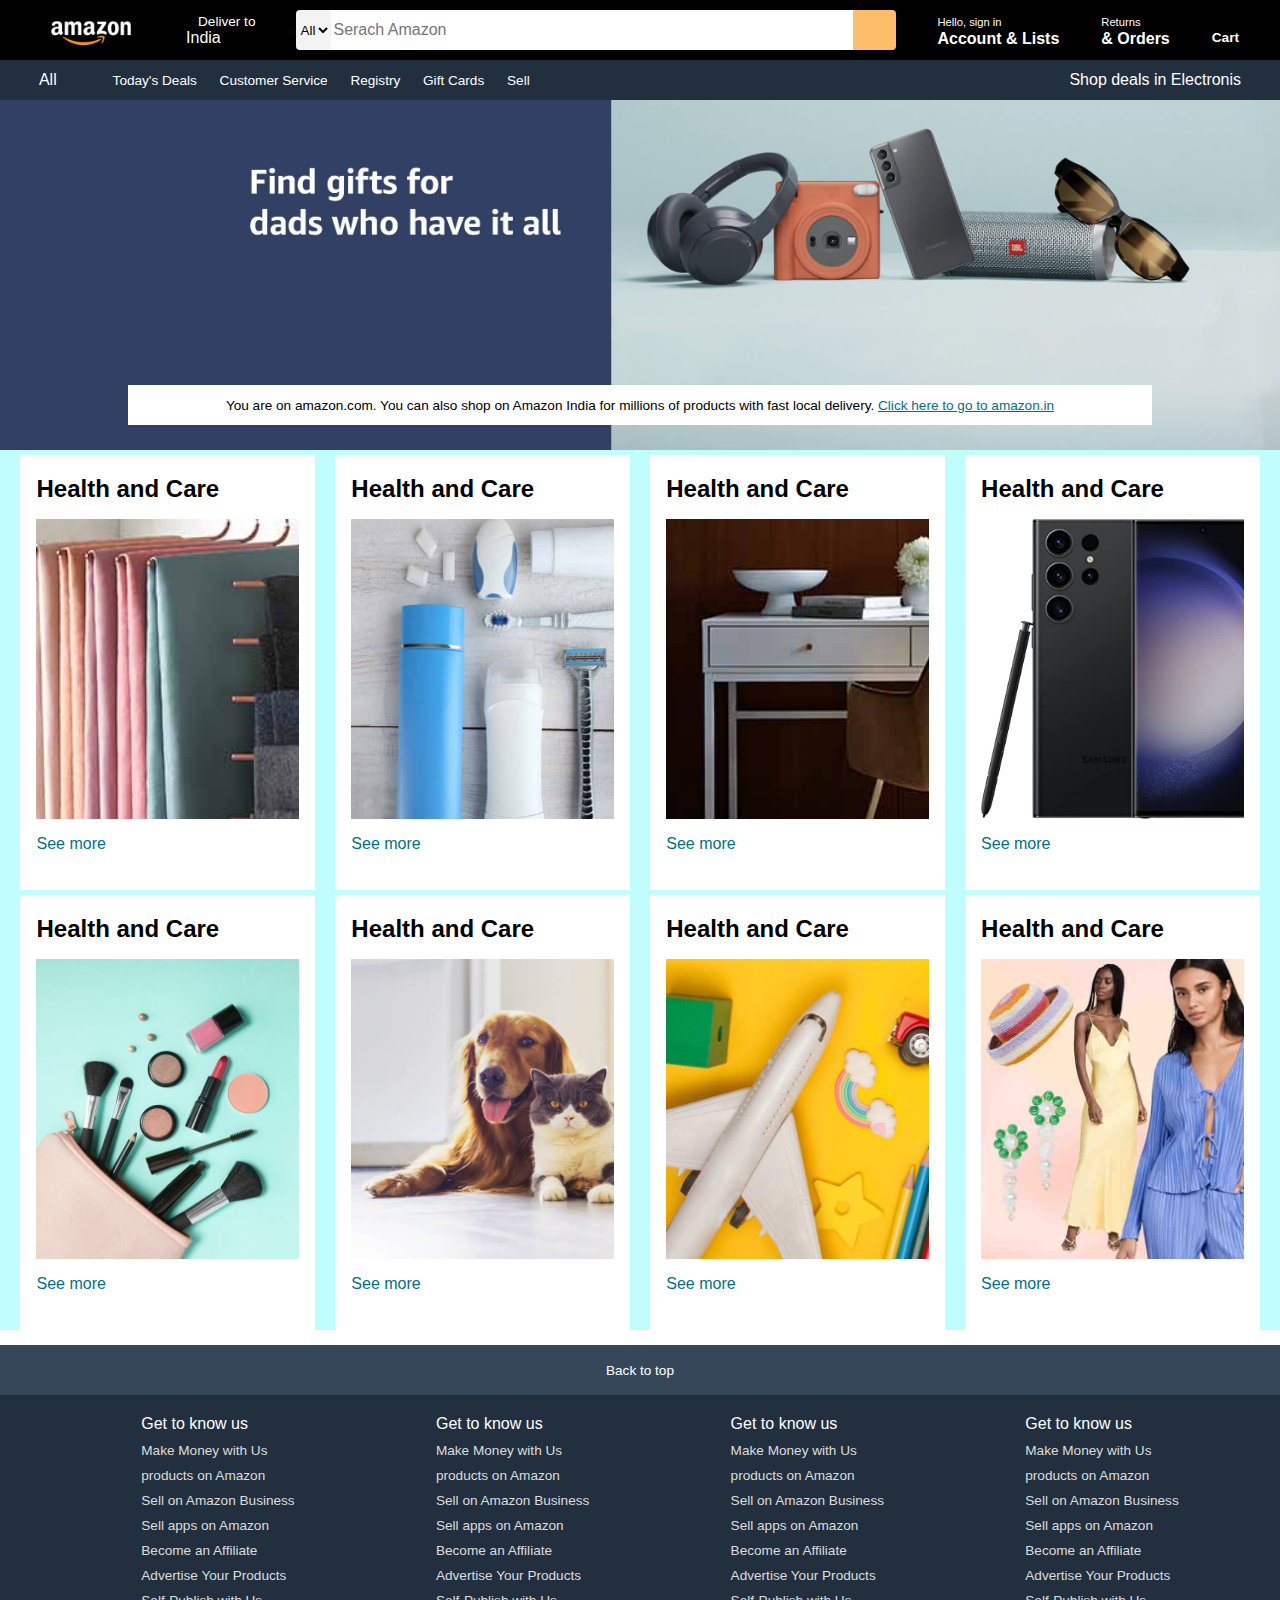
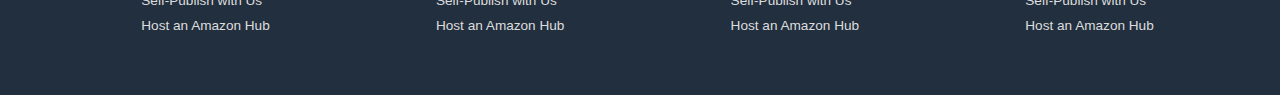
<file: Amazon clone/index.html>
<!DOCTYPE html>
<html lang="en">
<head>
    <meta charset="UTF-8">
    <meta name="viewport" content="width=device-width, initial-scale=1.0">
    <title>Amazon</title>
    <link rel="stylesheet" href="https://cdnjs.cloudflare.com/ajax/libs/font-awesome/6.5.1/css/all.min.css" integrity="sha512-DTOQO9RWCH3ppGqcWaEA1BIZOC6xxalwEsw9c2QQeAIftl+Vegovlnee1c9QX4TctnWMn13TZye+giMm8e2LwA==" crossorigin="anonymous" referrerpolicy="no-referrer" />
    <link rel="stylesheet" href="style.css">
</head>
<body>
   <header>
    <div class="navbar">
        <div class="navlogo border">
            <div class="logo">

            </div>
        </div>
        <div class="nav-addres border">
            <p class="add-first">Deliver to</p>
            <div class="add-icon">
            <i class="fa-solid fa-location-dot"></i>
           <p class="add-second">India</p>
        </div>
        </div>
    
    <div class="nav-search">
        <select class="select-box" >
            <option value="#">All</option>
        </select>
        <input placeholder="Serach Amazon" class="search-input">
        <div class="search-icon">
            <i class="fa-solid fa-magnifying-glass"></i>
        </div>
    </div>
    <div class="nav-signin border">
        <p><span>Hello, sign in</span></p>
        <p class="nav-sec" >Account & Lists</p>
    </div>
    <div class="return border">
        <p><span>Returns</span></p>
        <p class="nav-sec" >& Orders</p>
    </div>
    <div class="nav-cart border">
        
        <i class="fa-solid fa-cart-shopping"></i>
        Cart
    </div>
    </div>
    <div class="panel ">
        <div class="panel-all ">
            <i class="fa-solid fa-bars"></i>
            All
        </div>
        <div class="panel-ops ">
            <p>Today's Deals </p>
            <p>Customer Service</p>
              <p>Registry</p>  
              <p>  Gift Cards</p>
              <p>Sell</p>
        </div>
        <div class="panel-deals"></div>
        Shop deals in Electronis
    </div>
    <div class="hero-sec">
        <div class="hero-msg">
            <p>You are on amazon.com. You can also shop on Amazon India for millions of products with fast local delivery. <a href="#">Click here to go to amazon.in</a></p>
        </div>
    </div>

    
   </header>
   <div class="shop-sec">
    <div class="box1 box">
        <div class="box-content">
            <h2>Health and Care</h2>
            <div class="box-img" style="background-image: url('box1_image.jpg');"></div>
            <p>See more</p>
        </div>
    </div>
    <div class="box2 box">
        <div class="box-content">
            <h2>Health and Care</h2>
            <div class="box-img" style="background-image: url('box2_image.jpg');"></div>
            <p>See more</p>
        </div>
    </div>
    <div class="box3 box">
        <div class="box-content">
            <h2>Health and Care</h2>
            <div class="box-img" style="background-image: url('box3_image.jpg');"></div>
            <p>See more</p>
        </div>
    </div>
    <div class="box4 box">
        <div class="box-content">
            <h2>Health and Care</h2>
            <div class="box-img" style="background-image: url('box4_image.jpg');"></div>
            <p>See more</p>
        </div>
    </div>
    <div class="box5 box">
        <div class="box-content">
            <h2>Health and Care</h2>
            <div class="box-img" style="background-image: url('box5_image.jpg');"></div>
            <p>See more</p>
        </div>
    </div>
    <div class="box6 box">
        <div class="box-content">
            <h2>Health and Care</h2>
            <div class="box-img" style="background-image: url('box6_image.jpg');"></div>
            <p>See more</p>
        </div>
    </div>
    <div class="box7 box">
        <div class="box-content">
            <h2>Health and Care</h2>
            <div class="box-img" style="background-image: url('box7_image.jpg');"></div>
            <p>See more</p>
        </div>
    </div>
    <div class="box8 box">
        <div class="box-content">
            <h2>Health and Care</h2>
            <div class="box-img" style="background-image: url('box8_image.jpg');"></div>
            <p>See more</p>
        </div>
    </div>
   </div>
   <footer>
    <div class="panel1-foot">
        Back to top
    </div>
    <div class="panel2-foot">
        <ul>
            <p>Get to know us</p>
            <a href="">Make Money with Us</a>
             <a href="">products on Amazon</a>
            <a href="">Sell on Amazon Business</a>
          <a href="">  Sell apps on Amazon</a>
           <a href=""> Become an Affiliate</a>
            <a href="">Advertise Your Products</a>
          <a href="">  Self-Publish with Us</a>
           <a href=""> Host an Amazon Hub</a>
           
        </ul>
        <ul>
            <p>Get to know us</p>
            <a href="">Make Money with Us</a>
             <a href="">products on Amazon</a>
            <a href="">Sell on Amazon Business</a>
          <a href="">  Sell apps on Amazon</a>
           <a href=""> Become an Affiliate</a>
            <a href="">Advertise Your Products</a>
          <a href="">  Self-Publish with Us</a>
           <a href=""> Host an Amazon Hub</a>
           
        </ul>
        <ul>
            <p>Get to know us</p>
            <a href="">Make Money with Us</a>
             <a href="">products on Amazon</a>
            <a href="">Sell on Amazon Business</a>
          <a href="">  Sell apps on Amazon</a>
           <a href=""> Become an Affiliate</a>
            <a href="">Advertise Your Products</a>
          <a href="">  Self-Publish with Us</a>
           <a href=""> Host an Amazon Hub</a>
           
        </ul>
        <ul>
            <p>Get to know us</p>
            <a href="">Make Money with Us</a>
             <a href="">products on Amazon</a>
            <a href="">Sell on Amazon Business</a>
          <a href="">  Sell apps on Amazon</a>
           <a href=""> Become an Affiliate</a>
            <a href="">Advertise Your Products</a>
          <a href="">  Self-Publish with Us</a>
           <a href=""> Host an Amazon Hub</a>
           
        </ul>
        
    </div>
   </footer>
</body>
</html>
</file>
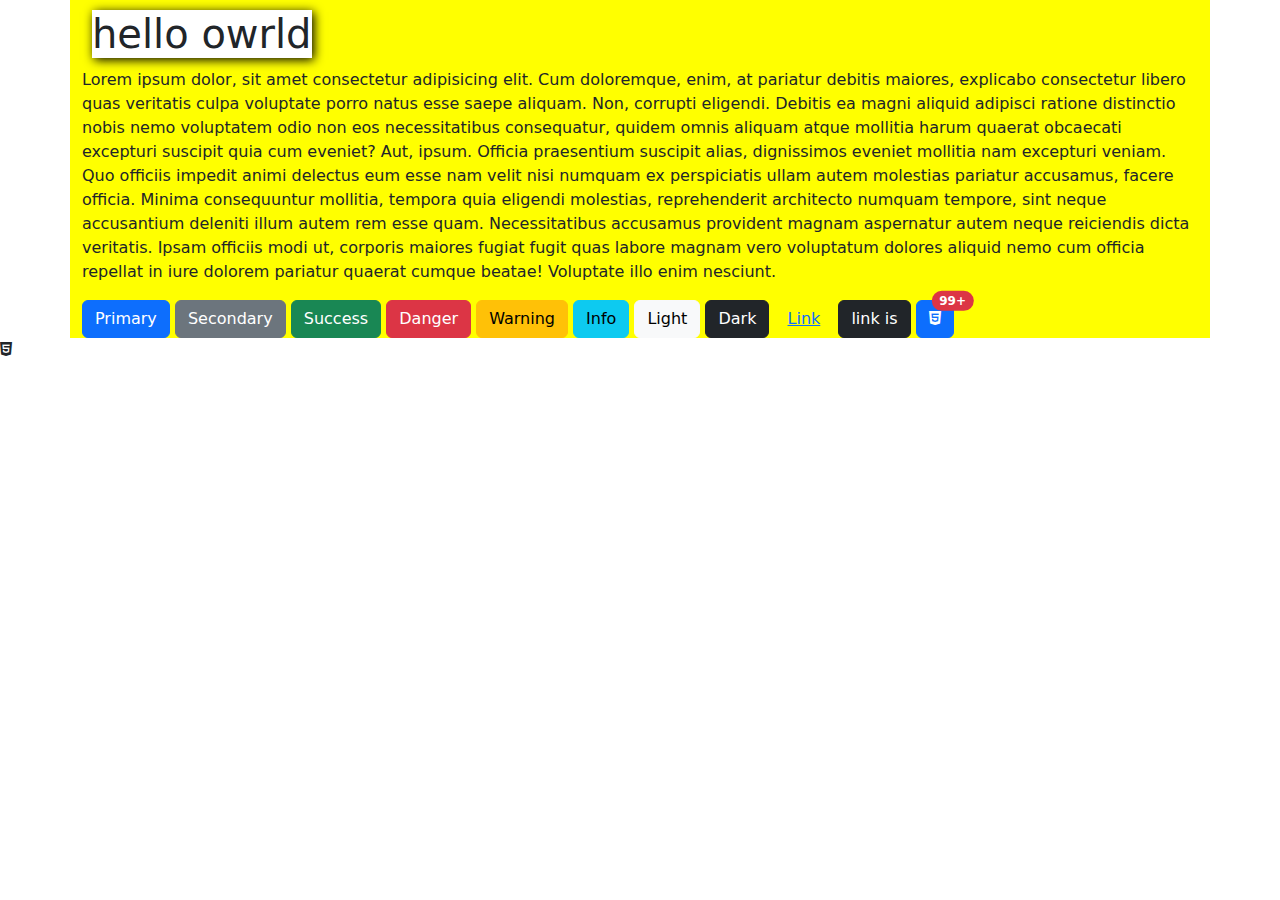
<file: bootstrap/index.html>
<!DOCTYPE html>
<html lang="en">

<head>
    <meta charset="UTF-8">
    <meta name="viewport" content="width=device-width, initial-scale=1.0">
    <title>Document</title>
    <link rel="stylesheet" href="	https://cdn.jsdelivr.net/npm/bootstrap@5.3.3/dist/css/bootstrap.min.css">
    <link rel="stylesheet" href="style.css">
    <link rel="stylesheet" href="https://cdnjs.cloudflare.com/ajax/libs/font-awesome/6.5.2/css/all.min.css">
</head>

<body>
    
    <div class="container">
        <h1>hello owrld</h1>
        <p>Lorem ipsum dolor, sit amet consectetur adipisicing elit. Cum doloremque, enim, at pariatur debitis maiores,
            explicabo consectetur libero quas veritatis culpa voluptate porro natus esse saepe aliquam. Non, corrupti
            eligendi.
            Debitis ea magni aliquid adipisci ratione distinctio nobis nemo voluptatem odio non eos necessitatibus
            consequatur, quidem omnis aliquam atque mollitia harum quaerat obcaecati excepturi suscipit quia cum eveniet?
            Aut, ipsum.
            Officia praesentium suscipit alias, dignissimos eveniet mollitia nam excepturi veniam. Quo officiis impedit
            animi delectus eum esse nam velit nisi numquam ex perspiciatis ullam autem molestias pariatur accusamus, facere
            officia.
            Minima consequuntur mollitia, tempora quia eligendi molestias, reprehenderit architecto numquam tempore, sint
            neque accusantium deleniti illum autem rem esse quam. Necessitatibus accusamus provident magnam aspernatur autem
            neque reiciendis dicta veritatis.
            Ipsam officiis modi ut, corporis maiores fugiat fugit quas labore magnam vero voluptatum dolores aliquid nemo
            cum officia repellat in iure dolorem pariatur quaerat cumque beatae! Voluptate illo enim nesciunt.</p>
           
            <button type="button" class="btn btn-primary">Primary</button>
<button type="button" class="btn btn-secondary">Secondary</button>
<button type="button" class="btn btn-success">Success</button>
<button type="button" class="btn btn-danger">Danger</button>
<button type="button" class="btn btn-warning">Warning</button>
<button type="button" class="btn btn-info">Info</button>
<button type="button" class="btn btn-light">Light</button>
<button type="button" class="btn btn-dark">Dark</button>

<button type="button" class="btn btn-link">Link</button>
<a href="#" class="btn btn-dark">link is</a>
<button type="button" class="btn btn-primary position-relative">
    <i class="fab fa-html5"></i>
    <span class="position-absolute top-0 start-100 translate-middle badge rounded-pill bg-danger">
      99+
      <span class="visually-hidden">unread messages</span>
    </span>
  </button>
            
    </div>
    <i class="fab fa-html5"></i>
    
</body>

</html>
</file>
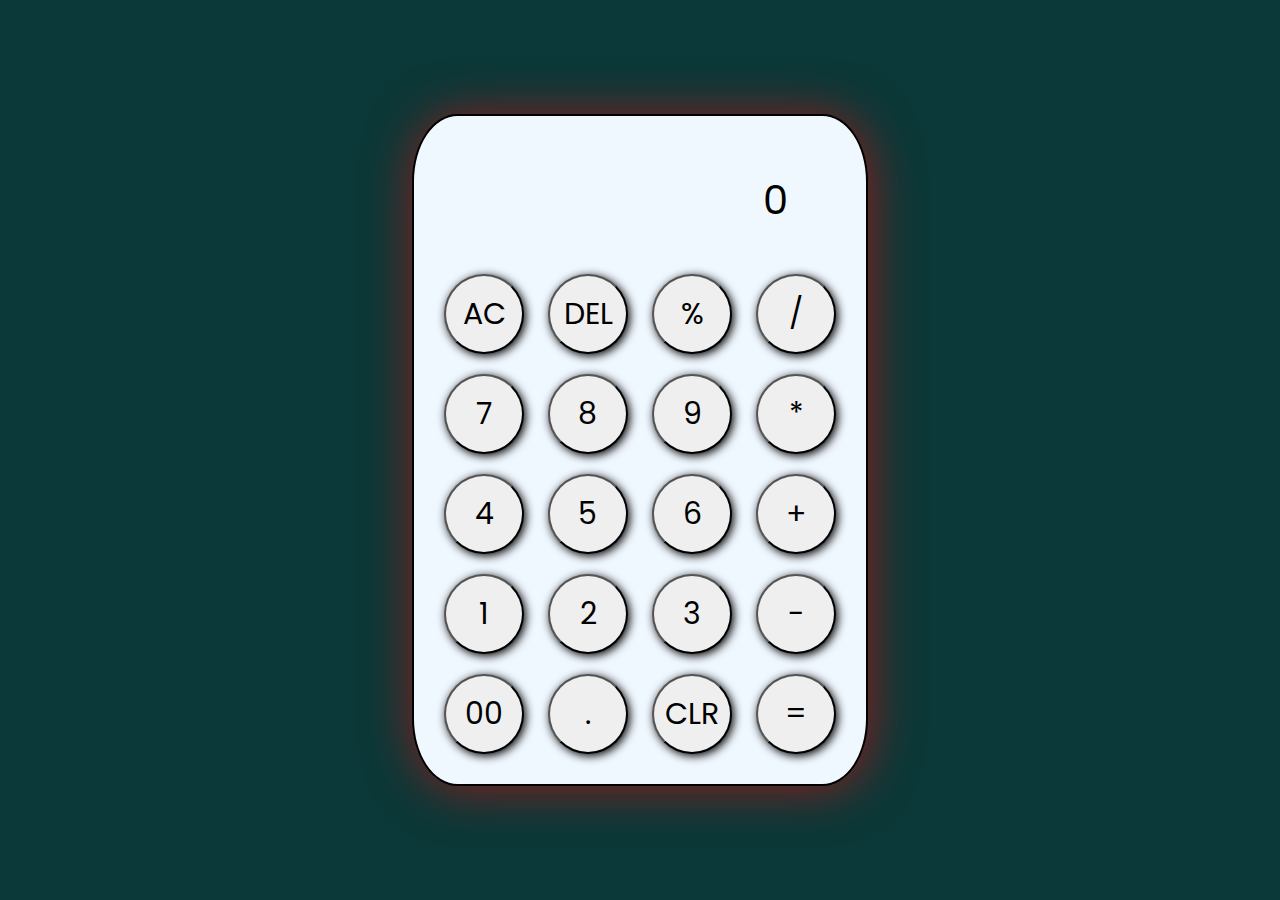
<file: calculator/index.html>
<!DOCTYPE html>
<html lang="en">
<head>
    <meta charset="UTF-8">
    <meta name="viewport" content="width=device-width, initial-scale=1.0">
    <title>calculator</title>
    <link rel="stylesheet" href="style.css">
</head>
<body>
    <div class="container">
        <input type="text" value="0">
        <div>
            <button>AC</button>
            <button>DEL</button>
            <button>%</button>
            <button>/</button>
        </div>
        <div>
            <button>7</button>
            <button>8</button>
            <button>9</button>
            <button>*</button>
        </div>
        <div>
            <button>4</button>
            <button>5</button>
            <button>6</button>
            <button>+</button>
        </div>
        
        <div>
            <button>1</button>
            <button>2</button>
            <button>3</button>
            <button>-</button>
        </div>
        <div>
            <button>00</button>
            <button>.</button>
            <button>CLR</button>
            <button>=</button>
        </div>
    </div>
</body>
</html>
</file>
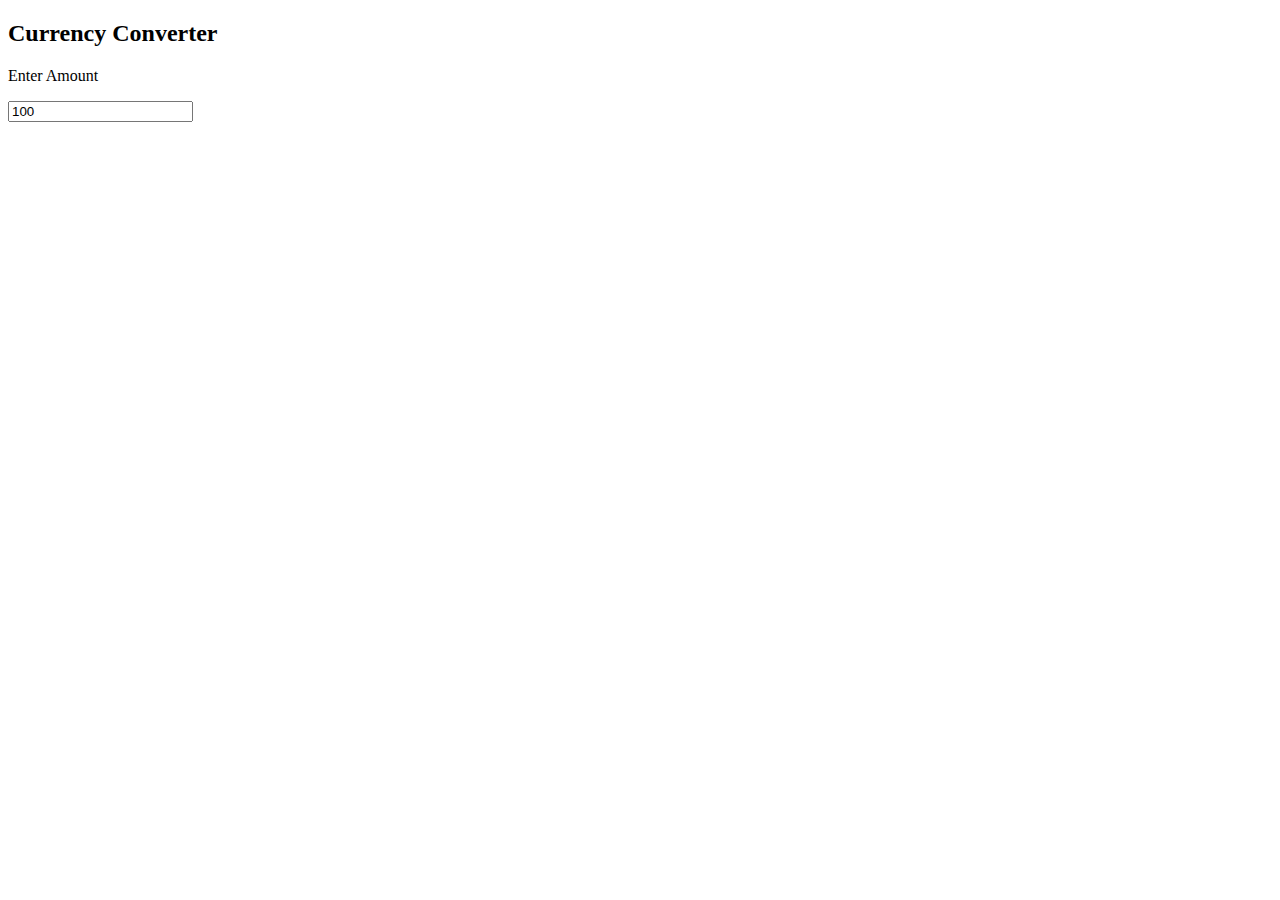
<file: currency converter/index.html>
<!DOCTYPE html>
<html lang="en">
<head>
    <meta charset="UTF-8">
    <meta name="viewport" content="width=device-width, initial-scale=1.0">
    <title>Document</title>
    <link rel="stylesheet" href="style.css">
</head>
<body>
    <h2>Currency Converter</h2>
    <form action="#">
        <div class="amount">
            <p>Enter Amount</p>
            <input value="100" type="text">
        </div>
    </form>
</body>
</html>
</file>
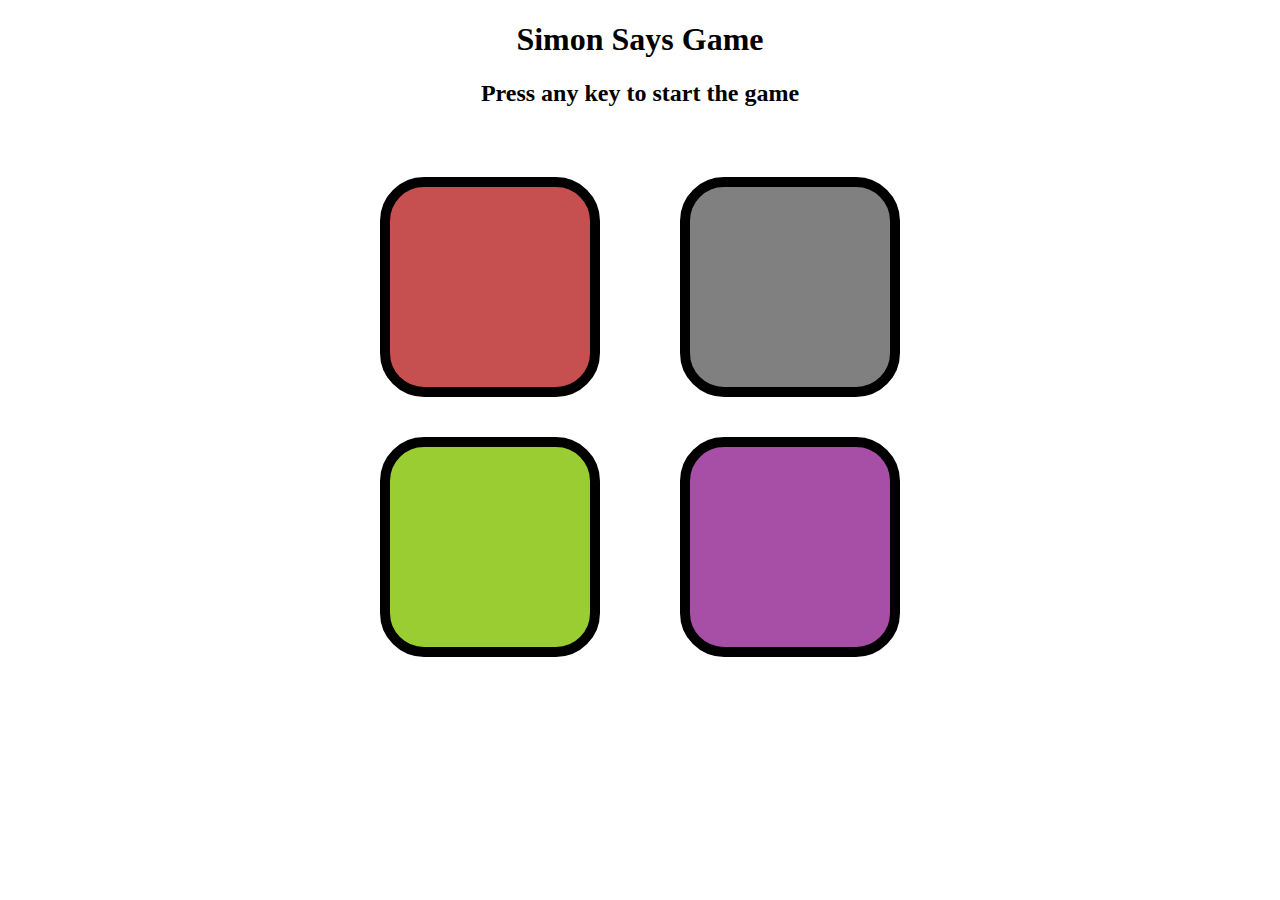
<file: JS Mini Project/index.html>
<!DOCTYPE html>
<html lang="en">

<head>
    <meta charset="UTF-8">
    <meta name="viewport" content="width=device-width, initial-scale=1.0">
    <title>Simon Says Game</title>
    <link rel="stylesheet" href="style.css">
</head>

<body>
    <h1>Simon Says Game</h1>
    <h2>Press any key to start the game</h2>
    <h3></h3>
    <div class="btn-container">
        <div class="line-one">
            <div class="btn red" type="button" id="red"></div>
            <div class="btn yellow" type="button" id="yellow"></div>
        </div>
        <div class="line-two">
            <div class="btn grey" type="button" id="grey"></div>
            <div class="btn purple" type="button" id="purple"></div>
        </div>
    </div>

    <script src="app.js"></script>
</body>

</html>
</file>
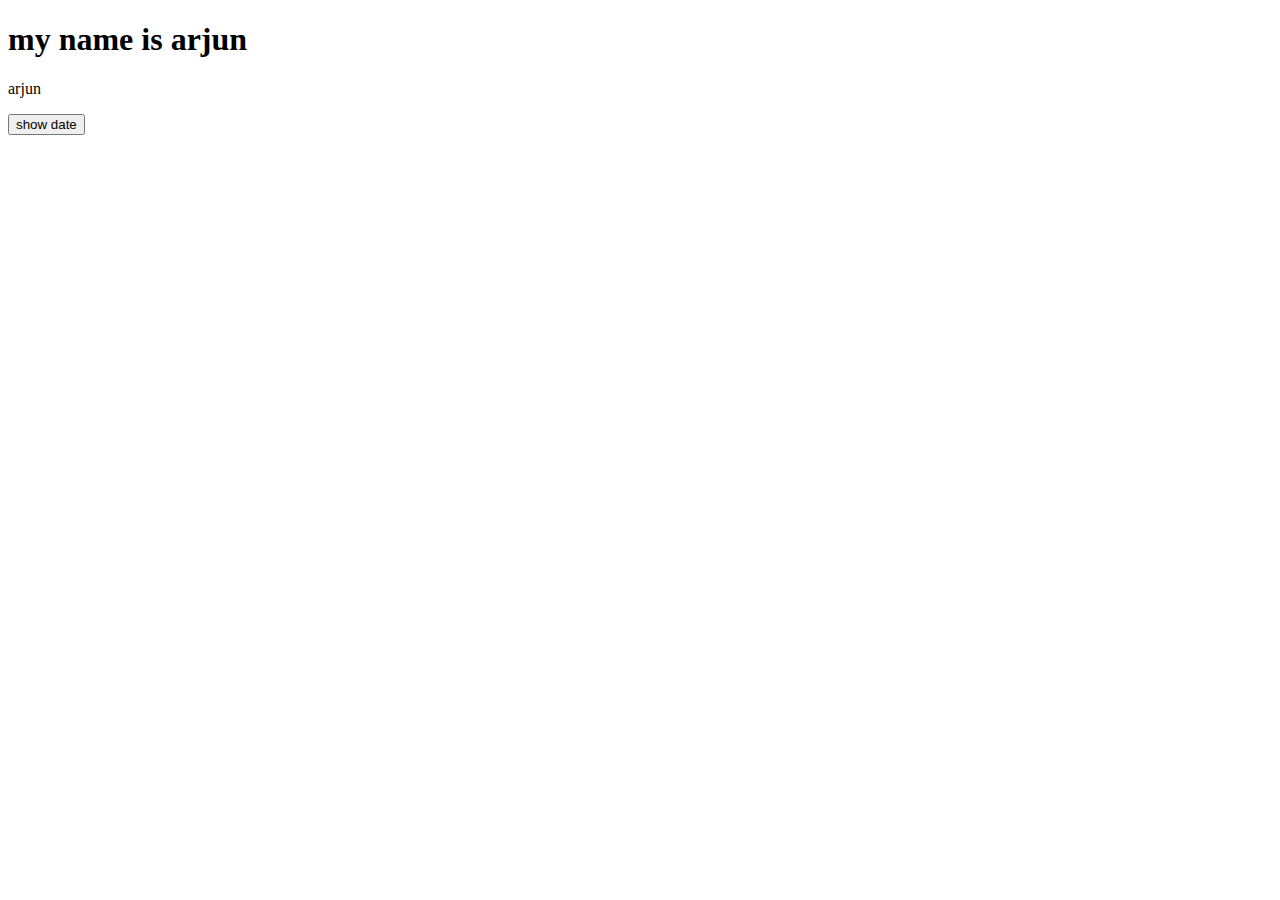
<file: p1/index.html>
<!DOCTYPE html>
<html lang="en">
<head>
    <meta charset="UTF-8">
    <meta name="viewport" content="width=device-width, initial-scale=1.0">
    <title>Document</title>
</head>
<body>
    <h1>my name is arjun</h1>
    <p id="demo"> </p>
    <button onclick="this.innerHTML = Date()">show date</button>
    <script src="app.js"></script>
</body>
</html>
</file>
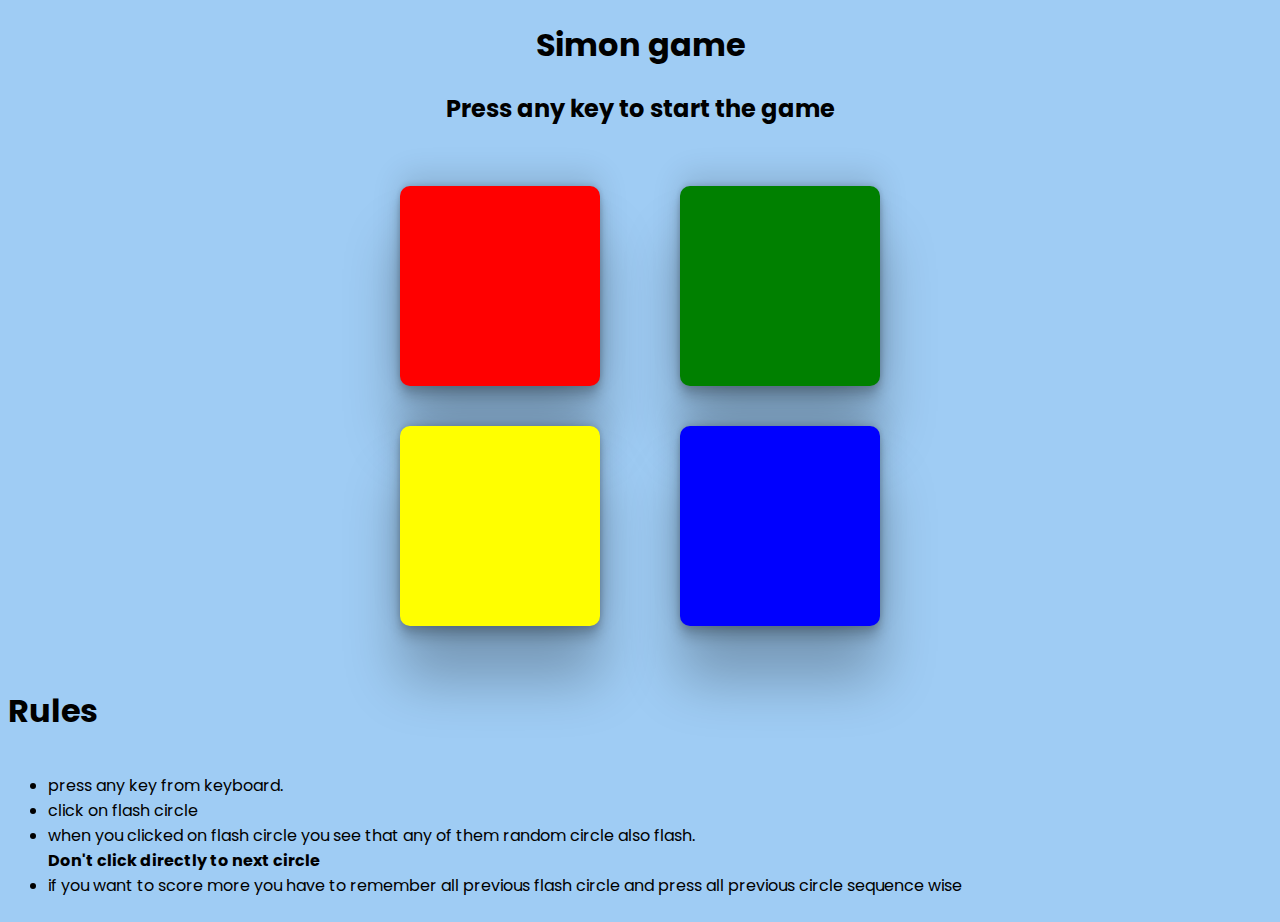
<file: simon game/index.html>
<!DOCTYPE html>
<html lang="en">
<head>
    <meta charset="UTF-8">
    <meta name="viewport" content="width=device-width, initial-scale=1.0">
    <title>Simon game</title>
    <link rel="stylesheet" href="style.css">
</head>
<body>
    <h1 class="heading">Simon game</h1>
    <h2 class="heading">Press any key to start the game</h2>
    <div class="div-container">
        <div class="lin1-1">
            <div class="btn red" type="button" id="red"></div>
            <div class="btn yellow" type ="button" id="yellow"></div>
        </div>
        <div class="line-2">
             
        <div class="btn green" type="button" id="green"></div>
        <div class="btn blue" type="button" id="blue"></div>

        </div>
       
    </div>
    <h1 >Rules</h1>
    <ul type="*">
        <li>press any key from keyboard.</li>
        <li>click on flash circle</li>
        <li>when you clicked on flash circle you see that any of them random circle also flash. <br> <b>Don't click directly to next circle </b></li>
        <li>if you want to score more you have to remember all previous flash circle and press all previous circle sequence wise </li>
    </ul>
    <script src="app.js"></script>
</body>
</html>
</file>
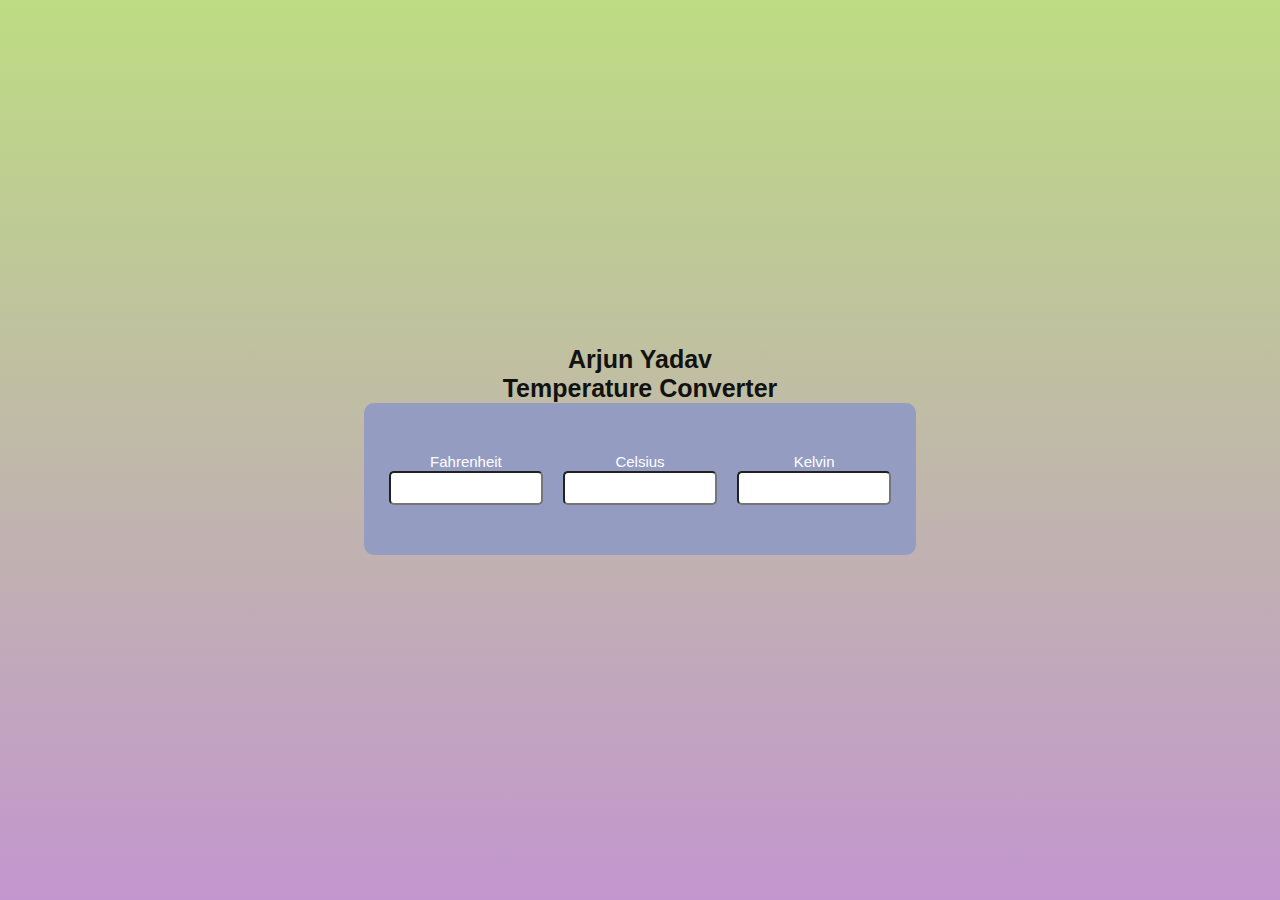
<file: temprature converter/index.html>
<!DOCTYPE html>
<html lang="en">

<head>
    <meta charset="UTF-8">
    <meta name="viewport" content="width=device-width, 
                   initial-scale=1.0">

    <style>
        * {
            margin: 0;
            padding: 0;
            font-family:
                Verdana, Geneva, Tahoma, sans-serif;
        }

        .container {
            width: 100%;
            height: 100vh;
            background-image:
                linear-gradient(rgb(189, 220, 130),
                    rgb(195, 150, 207));
            display: flex;
            flex-direction: column;
            justify-content: center;
            align-items: center;
        }

        .container h1 {
            color: rgb(18, 18, 17);
            font-weight: 700;
            font-size: 25px;
            text-align: center;
        }

        .converter-row {
            display: flex;
            width: 40%;
            justify-content: space-between;
            align-items: center;
            background: rgb(148, 157, 193);
            border-radius: 10px;
            padding: 50px 20px;
        }

        .col {
            flex-basis: 32%;
            text-align: center;
        }

        .col label {
            font-size: 15px;
            font-weight: 500;
            margin-bottom: 10px;
            color: #fff;
        }

        .col input {
            width: 150px;
            height: 30px;
            background: white;
            border-radius: 5px;
            text-align: center;
        }
    </style>
</head>

<body>
    <div class="container">
        <h1>Arjun Yadav <br>
            Temperature Converter</h1>
        <div class="converter-row">
            <div class="col">
                <label>Fahrenheit</label>
                <input type="number" id="fahrenheit">
            </div>

            <div class="col">
                <label>Celsius</label>
                <input type="number" id="celsius">
            </div>

            <div class="col">
                <label>Kelvin</label>
                <input type="number" id="kelvin">
            </div>
        </div>
    </div>

    <script>
        let celsius =
            document.getElementById('celsius');
        let fahrenheit =
            document.getElementById('fahrenheit');
        let kelvin =
            document.getElementById('kelvin');
        celsius.oninput = function () {
            let f = (parseFloat(celsius.value) * 9) / 5 + 32;
            fahrenheit.value = parseFloat(f.toFixed(2));

            let k = (parseFloat(celsius.value) + 273.15);
            kelvin.value = parseFloat(k.toFixed(2));
        }
        fahrenheit.oninput = function () {
            let c = ((parseFloat(
                fahrenheit.value) - 32) * 5) / 9;
            celsius.value = parseFloat(c.toFixed(2));

            let k = (parseFloat(
                fahrenheit.value) - 32) * 5 / 9 + 273.15;
            kelvin.value = parseFloat(k.toFixed(2));
        }
        kelvin.oninput = function () {
            let f = (parseFloat(
                kelvin.value) - 273.15) * 9 / 5 + 32;
            fahrenheit.value = parseFloat(f.toFixed(2));

            let c = (parseFloat(kelvin.value) - 273.15);
            celsius.value = parseFloat(c.toFixed(2));
        }
    </script>
</body>

</html>
</file>
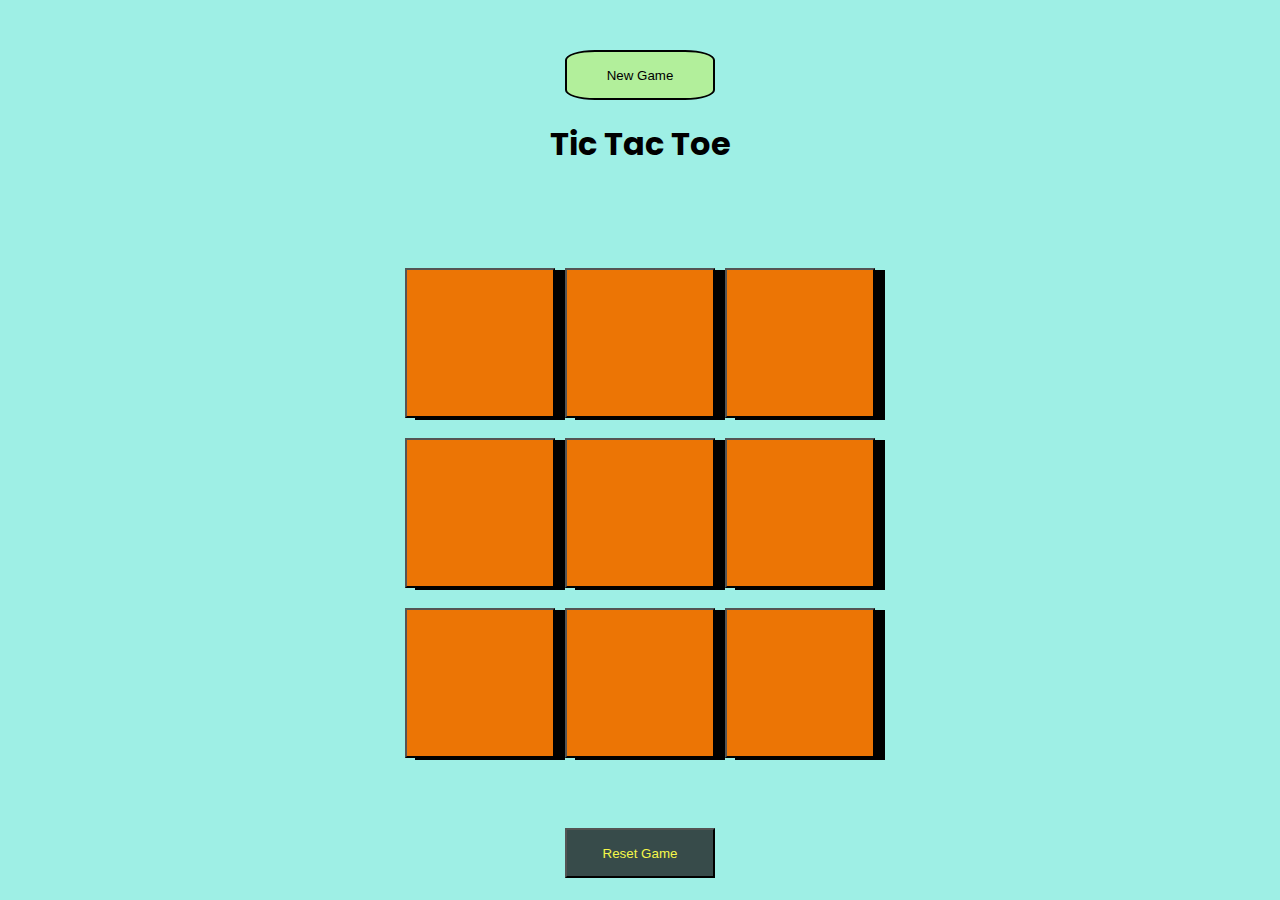
<file: tic tac toe/index.html>
<!DOCTYPE html>
<html lang="en">

<head>
    <meta charset="UTF-8">
    <meta name="viewport" content="width=device-width, initial-scale=1.0">
    <title>TIC TAC TOE</title>
    <link rel="stylesheet" href="style.css">
    <link rel="preconnect" href="https://fonts.googleapis.com">
    <link rel="preconnect" href="https://fonts.gstatic.com" crossorigin>
    <link
        href="https://fonts.googleapis.com/css2?family=Poppins:ital,wght@0,100;0,200;0,300;0,400;0,500;0,600;0,700;0,800;0,900;1,100;1,200;1,300;1,400;1,500;1,600;1,700;1,800;1,900&display=swap"
        rel="stylesheet">
</head>

<body>
    <div class="msg-container ">
        <p id="demo"></p>
        <button id="new-btn">New Game</button>
    </div>
    <h1>Tic Tac Toe</h1>

    <div class="container">
        <div class="game">
            <button class="box"></button>
            <button class="box"></button>
            <button class="box"></button>
            <button class="box"></button>
            <button class="box"></button>
            <button class="box"></button>
            <button class="box"></button>
            <button class="box"></button>
            <button class="box"></button>
        </div>

    </div>
    <button id="reset">Reset Game</button>
    <script src="app.js"></script>
</body>

</html>
</file>
<file: Amazon clone/style.css>
*{
    margin: 0;
    font-family: Arial;
    border: border-box;
}
.navbar{
    height: 60px;
    background-color: black;
    color: white;
    display: flex;
    align-items: center;
    justify-content: space-evenly;
}
.navlogo{
    width: 100px;
    height: 50px;

}
.logo{
 background-image: url("amazon_logo.png");
 background-size: cover;
 height: 50px;
 width: 100%;
}
.border{
    border: 1.5px solid transparent;
}
.border:hover{
    border: 1.5px solid white;
}
.add-first{
    font-size: 0.85rem;
    margin-left: 15px;
}
.add-second{
    font: 1rem;
    margin-left: 3px;
}
.add-icon{
    display: flex;
    align-items: center;
    
}
.nav-search{
    display: flex;
    width: 600px;
    justify-content: space-evenly;
    
   
    height: 40px;
    

}
.nav-search:hover{
    border: 2px solid orange;
}
.select-box{
    width: 40px;
    background-color: #f3f3f3;
    text-align: center;
    border-top-left-radius: 4px;
    border-bottom-left-radius: 4px;
    border: none;
}
.search-input{
    width: 100%;
    font-size: 1rem;
    border: none;
}

.search-icon{
    width: 50px;
    display: flex;
    justify-content: center;
    align-items: center;
    font-size: 1.2rem;
    background-color: #febd68;
    border-top-right-radius: 4px;
    border-bottom-right-radius: 4px;

}
span{
    font-size: 0.7rem;
}
.nav-sec{
    font: 0.85rem;
    font-weight: 700;
}
.nav-cart i{
    font-size: 35px;

}
.nav-cart{
    font-size: 0.85rem;
    
font-weight: 700;
}
.panel{
    height: 40px;
    background-color: #222f3f;
    display: flex;
    justify-content: space-evenly;
    color: white;
    align-items:center;
}
.panel-ops p {
    display: inline;
    margin-left: 15px;
    border: 2px solid transparent;
}
.panel-ops{
width: 70%;
font-size: 0.85rem;

}
.panel-deals{
    font-size: 0.9rem;
    font-weight: 700;
}

.hero-sec{
    background-image: url("hero_image.jpg");
    height: 350px;
    background-size: cover;
    display: flex;
    align-items: flex-end;
    justify-content: center;
}
.hero-msg{
    background-color: white;
    color:black;
    font-size: 0.85rem;
    width: 80%;
    height: 40px;
    display: flex;
    align-items: center;
    justify-content: center;
    margin-bottom: 25px;
}
.hero-msg a{
    color: #007185;
}
/* shop sec */
.shop-sec{
    display: flex;
    flex-wrap: wrap;
    justify-content: space-evenly;
    background-color: #c2fdfd;
    
}
.box{
    width: 23%;
    height: 400px;
    margin-top: 5px;
    /* border: 2px solid black; */
    padding: 20px 0px 15px;
    background-color: white;
}
.box-img{
    height: 300px;
    background-size: cover;
    margin-top: 1rem;
    margin-bottom: 1rem;
}
.box-content{
    margin-left: 1rem;
    margin-right: 1rem;
}
.box-content p{
    color: #007185;
}
footer{
    margin-top: 15px;
}

.panel1-foot{
    background-color: #37475a;
    height: 50px;
    color: white;
    display: flex;
    justify-content: center;
    align-items: center;
    font-size: 0.85rem;
}
.panel2-foot{
    height: 300px;
    background-color: #222f3f;
    color: white;
    display: flex;
    justify-content: space-evenly;
}
ul{
    margin-top: 20px;
}
ul a{
    display: block;
    font-size: 0.85rem;
    color: #dddddd;
    margin-top:10px;
    text-decoration: none;
}
ul a:hover{
    text-decoration: underline;
}
</file>
<file: bootstrap/style.css>
.container{
    background-color: yellow;
}
h1{
    margin: 10px;
    display: inline-block;
    box-shadow: 2px 2px 10px black;
    background-color: white;
}
</file>
<file: calculator/style.css>
@import url('https://fonts.googleapis.com/css2?family=Poppins:ital,wght@0,100;0,200;0,300;0,400;0,500;0,600;0,700;0,800;0,900;1,100;1,200;1,300;1,400;1,500;1,600;1,700;1,800;1,900&display=swap');

* {
    margin: 0;
    padding: 0;
    font-family: "Poppins", sans-serif;
}
body{
    height: 100vh;
    width: 100%;
    background-color: rgb(11, 56, 56);
    display: flex;
    justify-content: center;
    align-items: center;
}
.container{
    
    flex-wrap: wrap;
    border: 2px solid black;
    border-radius: 10%;
    box-shadow: 2px 2px 50px rgb(145, 28, 28);
    padding: 20px;
    background-color: aliceblue;
    flex-wrap: wrap;
}
input{
    width: 320px;
    border: none;
    background: transparent;
    text-align: right;
    padding: 24px;
    margin: 10px;
    cursor: pointer;
    font-size: 40px;
}
button{
    height: 80px;
    width: 80px;
    margin: 10px;
    border-radius: 50%;
    font-size: 30px;
    text-align: center;
    box-shadow: 2px 2px 10px black;
    cursor: pointer;
}
</file>
<file: currency converter/style.css>

</file>
<file: JS Mini Project/style.css>
body {
    text-align: center;
}

.btn {
    height: 200px;
    width: 200px;
    border-radius: 20%;
    border: 10px solid black;
    margin: 2.5rem;
}

.btn-container {
    display: flex;
    justify-content: center;
}

.red {
    background-color: rgb(198, 79, 79);
}

.yellow {
    background-color: yellowgreen;
}

.grey {
    background-color: grey;
}

.purple {
    background-color: rgb(167, 78, 167);
}

.flashBtn {
    background-color: white;
}

.userFlash {
    background-color: aquamarine;
}

h3 {
    font-size: 30px;
}
</file>
<file: simon game/style.css>
@import url('https://fonts.googleapis.com/css2?family=Poppins:ital,wght@0,100;0,200;0,300;0,400;0,500;0,600;0,700;0,800;0,900;1,100;1,200;1,300;1,400;1,500;1,600;1,700;1,800;1,900&display=swap');

body {
    /* text-align: center; */
    background-color: hsl(208, 79%, 79%);
    font-family: "Poppins", sans-serif;
}

.div-container {
    display: flex;
    justify-content: center;

}
.heading{
    text-align: center;
}

.btn {
    height: 200px;
    width: 200px;
    border-radius: 5%;
    
    box-shadow: rgba(0, 0, 0, 0.25) 0px 54px 55px, rgba(0, 0, 0, 0.12) 0px -12px 30px, rgba(0, 0, 0, 0.12) 0px 4px 6px, rgba(0, 0, 0, 0.17) 0px 12px 13px, rgba(0, 0, 0, 0.09) 0px -3px 5px;
    margin: 2.5rem;
    font-size: 200px;

}

.red {
    background-color: red;
}

.yellow {
    background-color: yellow;
}

.green {
    background-color: green;
}

.blue {
    background-color: blue;
}

.flash {
    background-color: white;
}

.userflash {
    background-color: cornflowerblue;
}
ul{
   display: inline-block;
    
    
    
}
</file>
<file: tic tac toe/style.css>
*{
    margin: 0%;
    padding: 0%;
}
body{
    text-align: center;
    background-color: #9EEFE5;
    font-family: "Poppins", sans-serif;
}
.container{
    height: 70vh; 
    /* 70% of viewport */
    display: flex;
    justify-content: center;
    align-items: center;
    margin-top: 30px;
    

}
.game{
    height: 500px;
    width: 500px;
    display: flex;
    flex-wrap: wrap;
    justify-content: center;
    align-items: center;
    gap: 10px;
}
.box{
    height: 150px;
    width: 150px; 
    font-size: 8vmin;
    box-shadow:10px 2px black ;
    /* 8 % of viewport */
    background-color: #EC7505;
    color: #162521;
}
.hide{
    display: none;
}
#new-btn{
    height:50px;
    width: 150px;
    border-radius: 20%;
    border: 2px solid black;
    background-color:#B2EF9B ;
    margin-bottom: 20px;
    margin-top: 40px;
}
#reset{
    height: 50px;
    width: 150px;
    background-color:#374B4A ;
    color: #F5F749;
}
#demo{
    margin-bottom:10px ;
    font-family: "Poppins", sans-serif;
    font-size: 40px;
}
</file>
